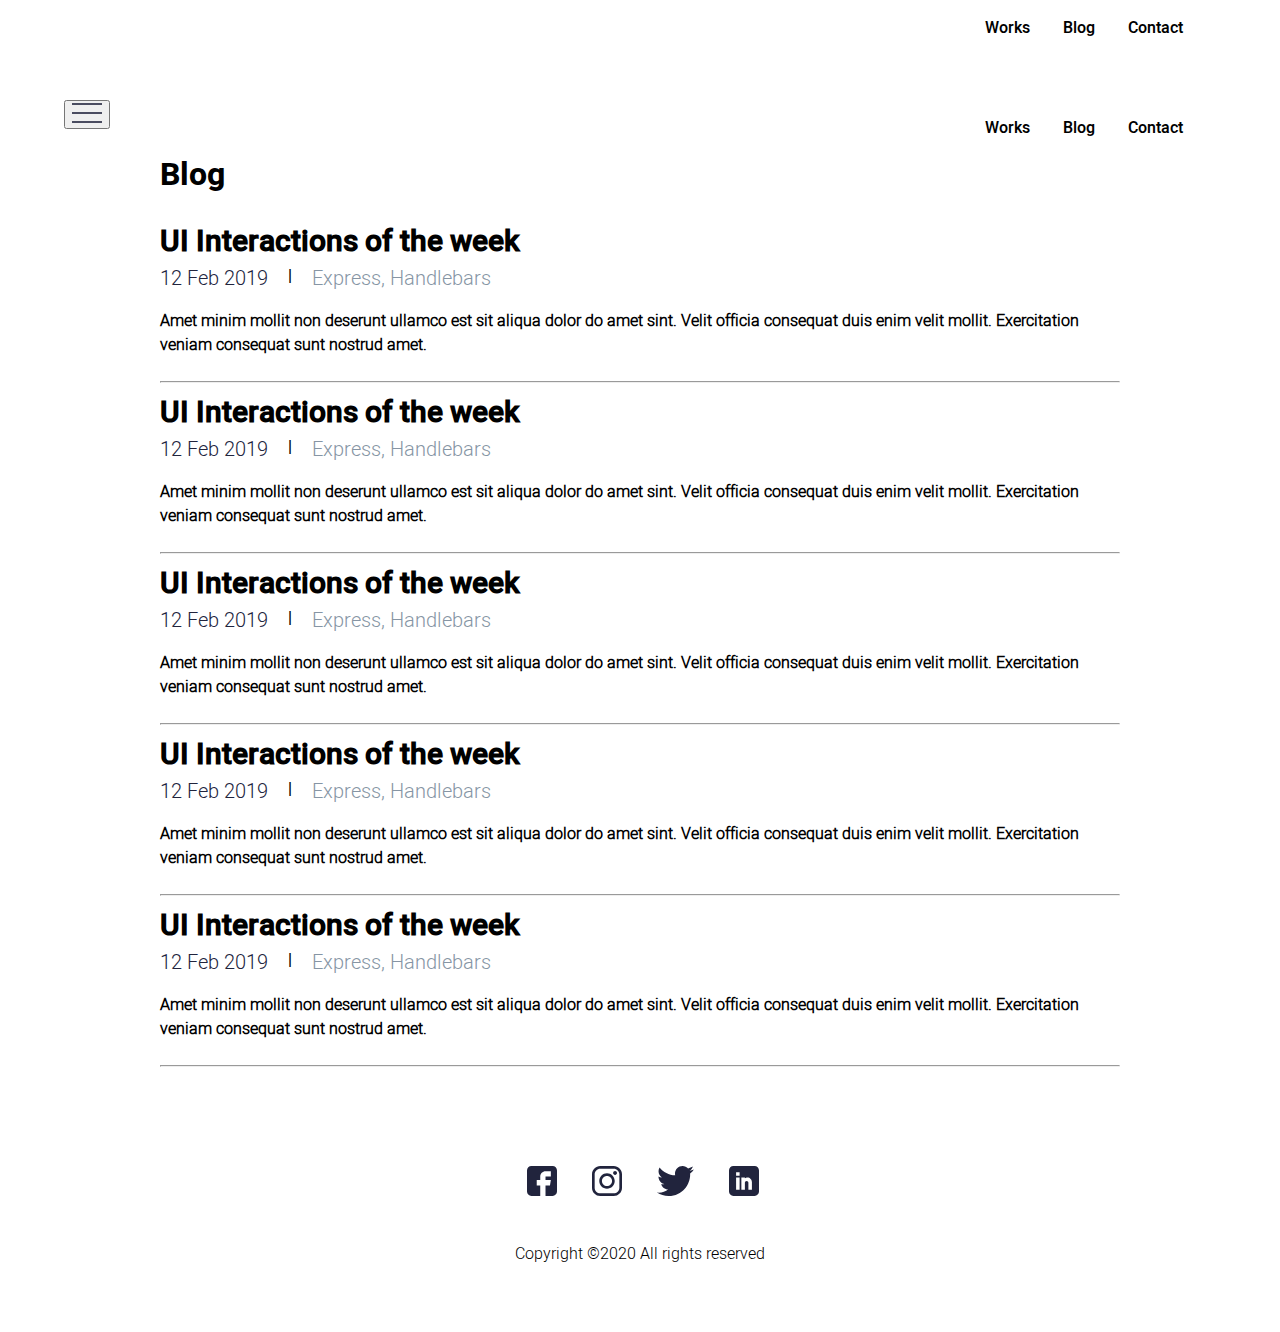
<file: Hi, i am John/blog.html>
<!DOCTYPE html>
<html lang="en">
  <head>
    <meta charset="UTF-8" />
    <meta http-equiv="X-UA-Compatible" content="IE=edge" />
    <meta name="viewport" content="width=device-width, initial-scale=1.0" />
    <title>Blog</title>
    <link rel="stylesheet" href="style.css" />
  </head>
  <body>
    <header class="desktop-header">
      <ul class="header-list">
        <li><a href="/Works">Works</a></li>
        <li><a href="/blog.html">Blog</a></li>
        <li><a href="/Contact">Contact</a></li>
      </ul>
    </header>
    <header class="mobile-header">
      <ul class="header-list">
        <li><a href="/Works">Works</a></li>
        <li><a href="/blog.html">Blog</a></li>
        <li><a href="/Contact">Contact</a></li>
      </ul>
      <button class="menu">
        <img src="assets/menu.svg" alt="" />
      </button>
    </header>
    <div class="main">
      <h1>Blog</h1>
      <div class="text1from4all">
        <p class="h1from4">UI Interactions of the week</p>
        <div class="text1from4">
          <div class="feb122019">12 Feb 2019</div>
          |
          <div class="express2019">Express, Handlebars</div>
        </div>
        <p>
          Amet minim mollit non deserunt ullamco est sit aliqua dolor do amet
          sint. Velit officia consequat duis enim velit mollit. Exercitation
          veniam consequat sunt nostrud amet.
        </p>
      </div>

      <hr />
      <div class="text1from4all">
        <p class="h1from4">UI Interactions of the week</p>
        <div class="text1from4">
          <div class="feb122019">12 Feb 2019</div>
          |
          <div class="express2019">Express, Handlebars</div>
        </div>
        <p>
          Amet minim mollit non deserunt ullamco est sit aliqua dolor do amet
          sint. Velit officia consequat duis enim velit mollit. Exercitation
          veniam consequat sunt nostrud amet.
        </p>
      </div>
      <hr />
      <div class="text1from4all">
        <p class="h1from4">UI Interactions of the week</p>
        <div class="text1from4">
          <div class="feb122019">12 Feb 2019</div>
          |
          <div class="express2019">Express, Handlebars</div>
        </div>
        <p>
          Amet minim mollit non deserunt ullamco est sit aliqua dolor do amet
          sint. Velit officia consequat duis enim velit mollit. Exercitation
          veniam consequat sunt nostrud amet.
        </p>
      </div>
      <hr />
      <div class="text1from4all">
        <p class="h1from4">UI Interactions of the week</p>
        <div class="text1from4">
          <div class="feb122019">12 Feb 2019</div>
          |
          <div class="express2019">Express, Handlebars</div>
        </div>
        <p>
          Amet minim mollit non deserunt ullamco est sit aliqua dolor do amet
          sint. Velit officia consequat duis enim velit mollit. Exercitation
          veniam consequat sunt nostrud amet.
        </p>
      </div>
      <hr />
      <div class="text1from4all">
        <p class="h1from4">UI Interactions of the week</p>
        <div class="text1from4">
          <div class="feb122019">12 Feb 2019</div>
          |
          <div class="express2019">Express, Handlebars</div>
        </div>
        <p>
          Amet minim mollit non deserunt ullamco est sit aliqua dolor do amet
          sint. Velit officia consequat duis enim velit mollit. Exercitation
          veniam consequat sunt nostrud amet.
        </p>
      </div>
      <hr />
    </div>
    <footer>
      <ul>
        <li>
          <a href="/Facebook"><img src="assets/fb.svg" alt="facebook" /></a>
        </li>
        <li>
          <a href="/Instagram"><img src="assets/insta.svg" alt="insta" /></a>
        </li>
        <li>
          <a href="/Twitter"><img src="assets/tw.svg" alt="tw" /></a>
        </li>
        <li>
          <a href="/Linkedin"><img src="assets/Linkedin.svg" alt="in" /></a>
        </li>
      </ul>
      <p>Copyright ©2020 All rights reserved</p>
    </footer>
  </body>
</html>
</file>
<file: Hi, i am John/style.css>
@font-face {
  font-family: "Heebo-Light";
  src: url(assets/fonts/Heebo-Light.woff2) format("woff2");
}

@font-face {
  font-family: "Heebo-Medium";
  src: url(assets/fonts/Heebo-Medium.woff2) format("woff2");
}

@font-face {
  font-family: "Heebo-Bold";
  src: url(assets/fonts/Heebo-Bold.woff2) format("woff2");
}

html {
  box-sizing: border-box;
}

*,
*::before,
*::after {
  box-sizing: inherit;
}

body {
  font-family: Heebo-Light, Heebo-Medium, -apple-system, BlinkMacSystemFont,
    "Segoe UI", Roboto, Oxygen, Ubuntu, Cantarell, "Open Sans", "Helvetica Neue",
    sans-serif;
  width: 100%;
  max-width: 1152px;
  margin: 0 auto;
}

h1 {
  font-family: Heebo-Bold;
}

.header-list {
  list-style-type: none;
  display: flex;
  float: right;
}

.header-list > li {
  padding-right: 33px;
  font-family: Heebo-Medium;
}

.header-list > li > a {
  text-decoration: none;
  color: black;
}

.tommy_text {
  font-family: Heebo-Light;
}

.Tommy-style {
  display: flex;
  justify-content: space-between;
  flex-direction: column-reverse;
  margin-bottom: 58px;
}

.Tommy-style h1,
.Tommy-style p {
  text-align: center;
}

.image {
  display: block;
  width: 170px;
  height: 170px;
  margin: 0 auto;
  margin-bottom: 43px;
}

.button-tommy {
  display: block;
  width: 208px;
  height: 47px;
  background-color: #ff6464;
  color: white;
  border: none;
  outline: none;
  cursor: pointer;
  font-size: 20px;
  border-radius: 2px;
  margin: 0 auto;
}

.tommy-left-part {
  margin: 0 auto;
  max-width: 497px;
}

@media (min-width: 768px) {
  .Tommy-style {
    flex-direction: row;
    margin-bottom: 71px;
  }

  .Tommy-style h1,
  .Tommy-style p {
    text-align: left;
  }

  .image {
    width: 243px;
    height: 243px;
    margin: 0;
  }

  .button-tommy,
  .tommy-left-part {
    margin: 0;
  }
}

/*
Можно использовать вместо flex-direction: column-reverse;

.image {
  order: -1;
}
*/

.second-part {
  /* position: absolute; */
  height: 396px;
  left: 0;
  background: #edf7fa;
  margin-top: 88px;
  padding-bottom: 32px;
}

.second-part-left {
  display: flex;
  justify-content: space-between;
}

.window-center {
  display: flex;
  justify-content: space-between;
  gap: 20px;
  margin-top: 24px;
}

.window-center > div {
  padding-top: 24px;
  padding-left: 23px;
  padding-bottom: 7px;
  padding-right: 27px;
}

.first-window-left {
  display: flex;
  justify-content: space-between;
  font-family: Heebo-Medium;
}

.window-center-second-part {
  font-family: Heebo-Medium;
}

.second-window-right {
  display: flex;
  justify-content: space-between;
  font-family: Heebo-Medium;
}

.second-window-right-two {
  background-color: white;
  margin-right: 148px;
}

.line {
  background-color: #e0e0e0;
  height: 2px;
  margin-bottom: 15px;
  margin-top: 15px;
}
.Featured {
  max-width: 856px;
}

.featured_works_first_text {
  font-family: Heebo-Medium;
  font-size: 22px;
  color: #21243d;
}

.featured_works_first_text {
  margin-left: 148px;
}

.Featured > div {
  margin: 0 auto;
}

.featured-second {
  display: flex;
  max-width: 856px;
  padding-bottom: 35px;
  padding-top: 31px;
}

.featured-first {
  display: flex;
  max-width: 856px;
  padding-bottom: 15px;
}

.featured-first-text {
  margin-left: 18px;
}

.featured-first-text {
  display: flex;
  flex-direction: column;
}

.first-2020 {
  background-color: #142850;
  width: 62px;
  height: 25px;
  color: white;
  border-radius: 16px;
  text-align: center;
  font-family: Heebo-Medium;
}

.Dashboard {
  font-family: Heebo-Light;
  color: #8695a4;
}

.Design {
  font-family: Heebo-Medium;
  font-size: 30px;
  padding-bottom: 16px;
}

.first-2020-dashboard {
  display: flex;
  gap: 26px;
  padding-bottom: 22px;
}

.first-text-Amet {
  font-family: Heebo-Light;
  color: #21243d;
  font-weight: 400;
  font-size: 16px;
}

footer {
  height: 182px;
  margin-top: 83px;
  text-align: center;
}

footer ul {
  list-style-type: none;
  display: inline-block;
}

footer ul li {
  float: left;
  margin-right: 35px;
}

.text1from4 {
  display: flex;
  gap: 20px;
  font-family: Heebo-Medium;
  float: left;
}

.h1from4 {
  font-family: Heebo-Medium;
  font-weight: 500;
  font-size: 30px;
  margin: 0;
}

.feb122019 {
  color: #21243d;
  font-size: 20px;
  font-family: Heebo-Light;
  font-weight: 400;
}

.express2019 {
  font-size: 20px;
  font-family: Heebo-Light;
  font-weight: 400;
  color: #8695a4;
}

.text1from4all {
  display: flex;
  flex-direction: column;
}

.text1from4all p {
  font-weight: 1000;
}

.main {
  max-width: 960px;
  margin: 0 auto;
}

/* MEDIA QUERIES */

/* 0 до 768px */
.desktop-header {
  height: 100px;
}

@media (max-width: 768px) {
  .h1from4 {
    font-size: 26px;
    font-family: Heebo-Medium;
    font-weight: 500;
  }
  .feb122019 {
    font-weight: 400;
    font-size: 16px;
  }
  .express2019 {
    font-size: 16px;
    font-weight: 400;
  }
  .main div{
    margin-bottom: 6px;
  }
  .text1from4all p {
    font-weight: 1000;
  }

  .desktop-header{
    visibility: hidden;
  }

  .menu {
    float: right;
  }
}

/* 768px и выше */
@media (min-width: 768px) {
}

/* 1024px и выше */
@media (min-width: 1024px) {
}

/* 1440px и выше */
@media (min-width: 1440px) {
}
</file>
